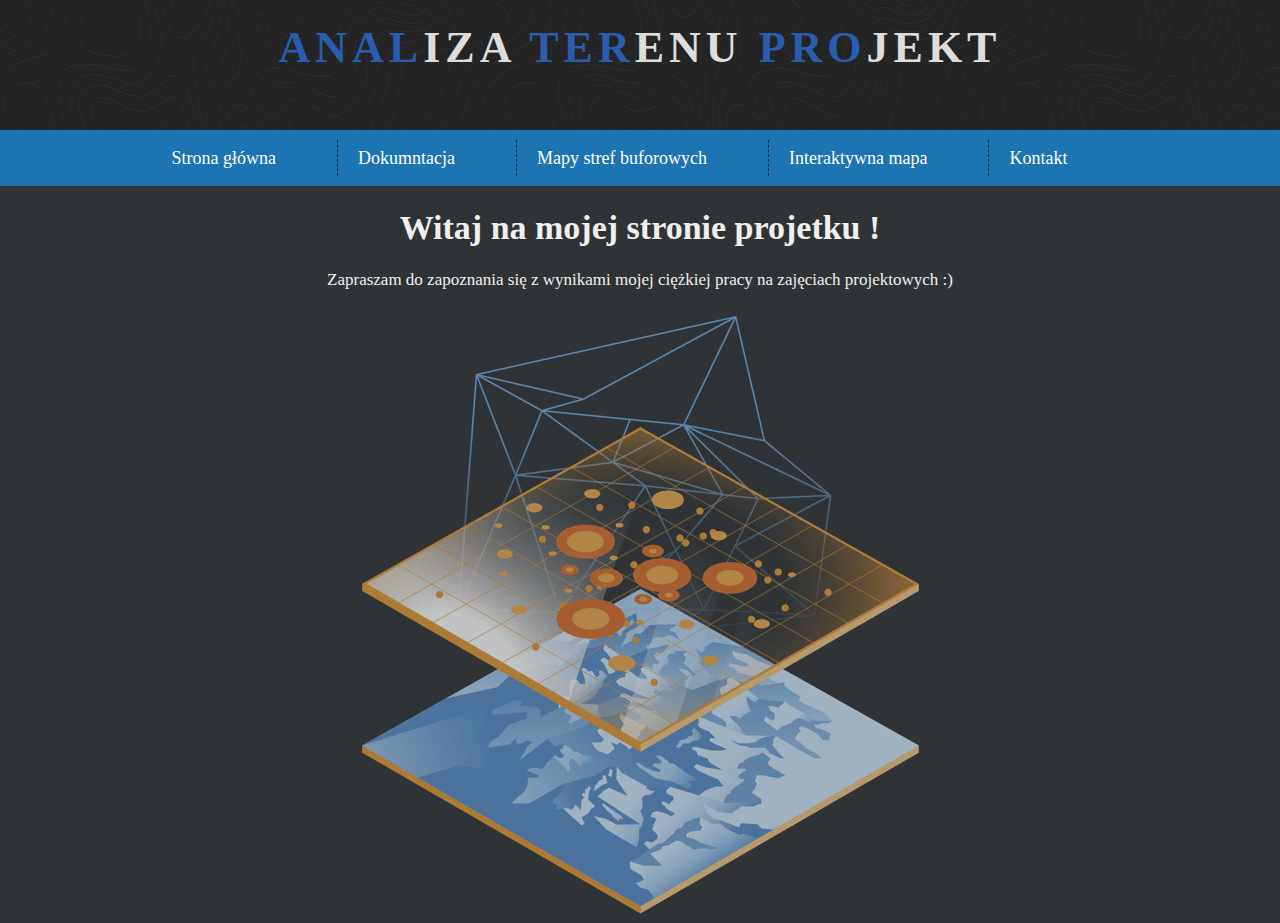
<file: index.html>
<DOCUMENT html>
    <html lang="pl">
        <head>
           <!--metadane identyfikacji-->
           
            <meta charset="utf-8">
            <meta name="description" content="Strona interenetowa na potrzeby realizacji projektu">
            <meta name="keywords" content="ATE, geodezja">
            <meta name="author" content="DS">
            <title> Analiza terenu projekt</title>
            <link rel="stylesheet" href="main.css">           
        </head>
        <body>
            <header>
               <div id="logotyp">
                    <h1 class="logo">
                    <span style="color:#2a5daf">ANAL</span>iza
                    <span style="color:#2a5daf">Ter</span>enu 
                    <span style="color:#2a5daf">pro</span>jekt
                    </h1>
               </div>
            </header>
            <nav>
                <ul class="menu">
                     <li><a href="/index.html">Strona główna</a><li>
                    <li><a href="/Dokumentacja/dokumentacja.html">Dokumntacja</a><li>
                    <li><a href="/Dokumentacja/strefy_buforowe.html">Mapy stref buforowych</a><li>
                     <li><a href="/map/map.html">Interaktywna mapa</a><li>
                    <li><a href="/Dokumentacja/kontakt.html">Kontakt</a><li>
                </ul>
            </nav>
            
            <div class="container">
                <header>
                    <h1>Witaj na mojej stronie projetku !</h1>
                    <p> Zapraszam do zapoznania się z wynikami mojej ciężkiej pracy na zajęciach projektowych :)</p>
                </header>
                <div class="subject">
                      <figure>
                       <a href="map/map.html">
                           <img src="img/analysis.png">
                       </a>
                    </figure>
                                 
                </div>
            </div>
        </body>
    </html>
</file>
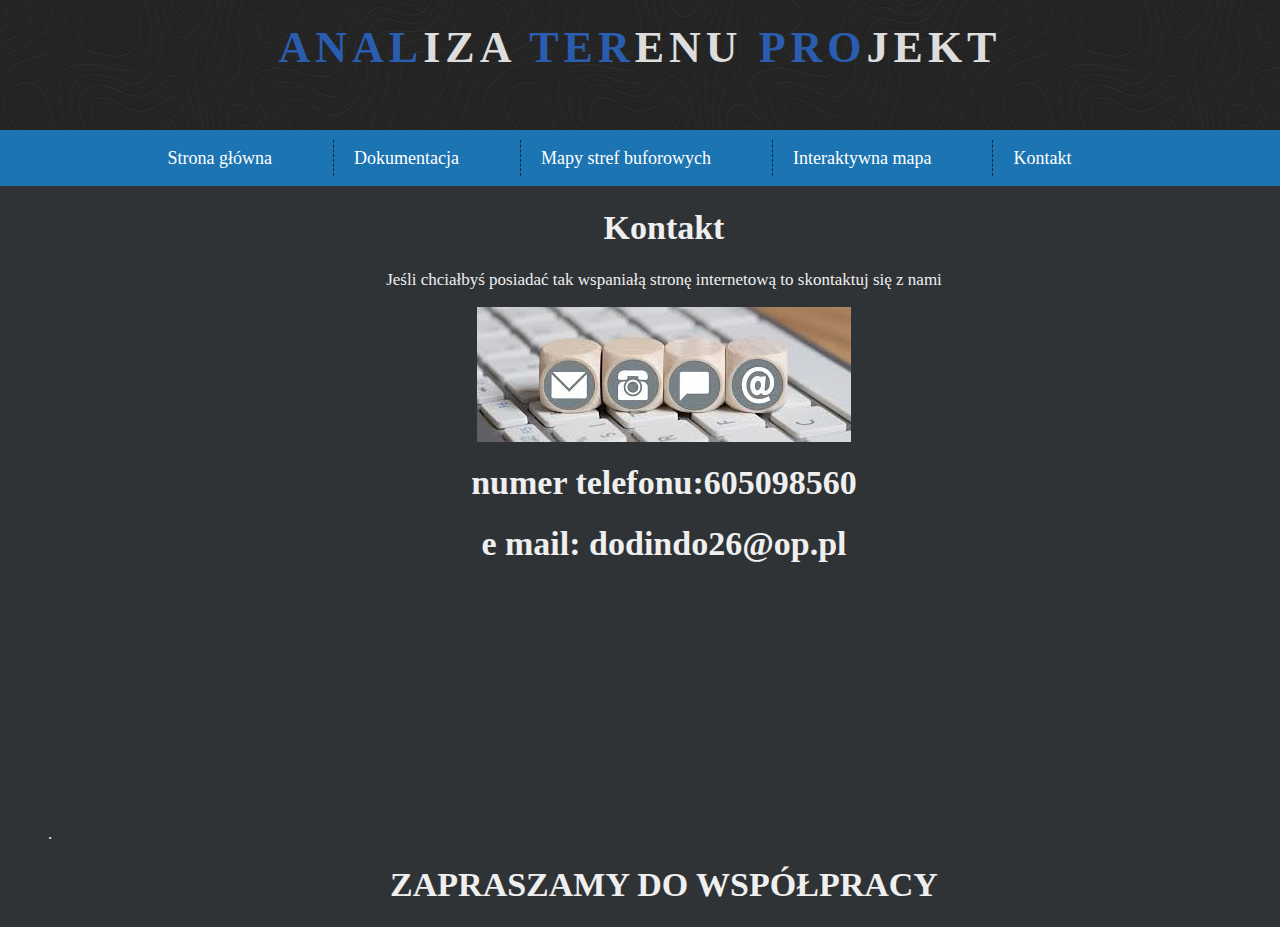
<file: kontakt.html>
<DOCUMENT html>
    <html lang="pl">
        <head>
           <!--metadane identyfikacji-->
           
            <meta charset="utf-8">
            <meta name="description" content="Strona interenetowa na potrzeby realizacji projektu">
            <meta name="keywords" content="ATE, geodezja">
            <meta name="author" content="DS">
            <title> Analiza terenu projekt</title>
            <link rel="stylesheet" href="../main.css">           
        </head>
        <body>
            <header>
               <div id="logotyp">
                    <h1 class="logo">
                    <span style="color:#2a5daf">ANAL</span>iza
                    <span style="color:#2a5daf">Ter</span>enu 
                    <span style="color:#2a5daf">pro</span>jekt
                    </h1>
               </div>
            </header>
            <nav>
                <ul class="menu">
                    <li><a href="../index.html">Strona główna</a><li>
                    <li><a href="../Dokumentacja/dokumentacja.html">Dokumentacja</a><li>
                    <li><a href="../Dokumentacja/strefy_buforowe.html">Mapy stref buforowych</a><li>
                     <li><a href="../map/map.html">Interaktywna mapa</a><li>
                    <li><a href="../Dokumentacja/kontakt.html">Kontakt</a><li>
                </ul>
            </nav>
            
            
            <div class="container">
                <div class="tekst">
                    <article>
                                            <article>
                        <header>
                            <center><h1>Kontakt</h1></center>
                            <center><p>

Jeśli chciałbyś posiadać tak wspaniałą stronę internetową to skontaktuj się z nami

                       
</p></center>
                            <div class="obrazek">
                    <center><img src="../kontakt.jpg"></center>
                        
                            <center><h1> numer telefonu:605098560 </h1>
                            <h1>e mail: dodindo26@op.pl </h1></center>
                        </header>
                        <p>

.
                        <header>
                          
                            <center><h1>
                                ZAPRASZAMY DO WSPÓŁPRACY
                            </h1></center>
                            
                        </header>
                      
            </div>
        </body>
    </html>
</file>
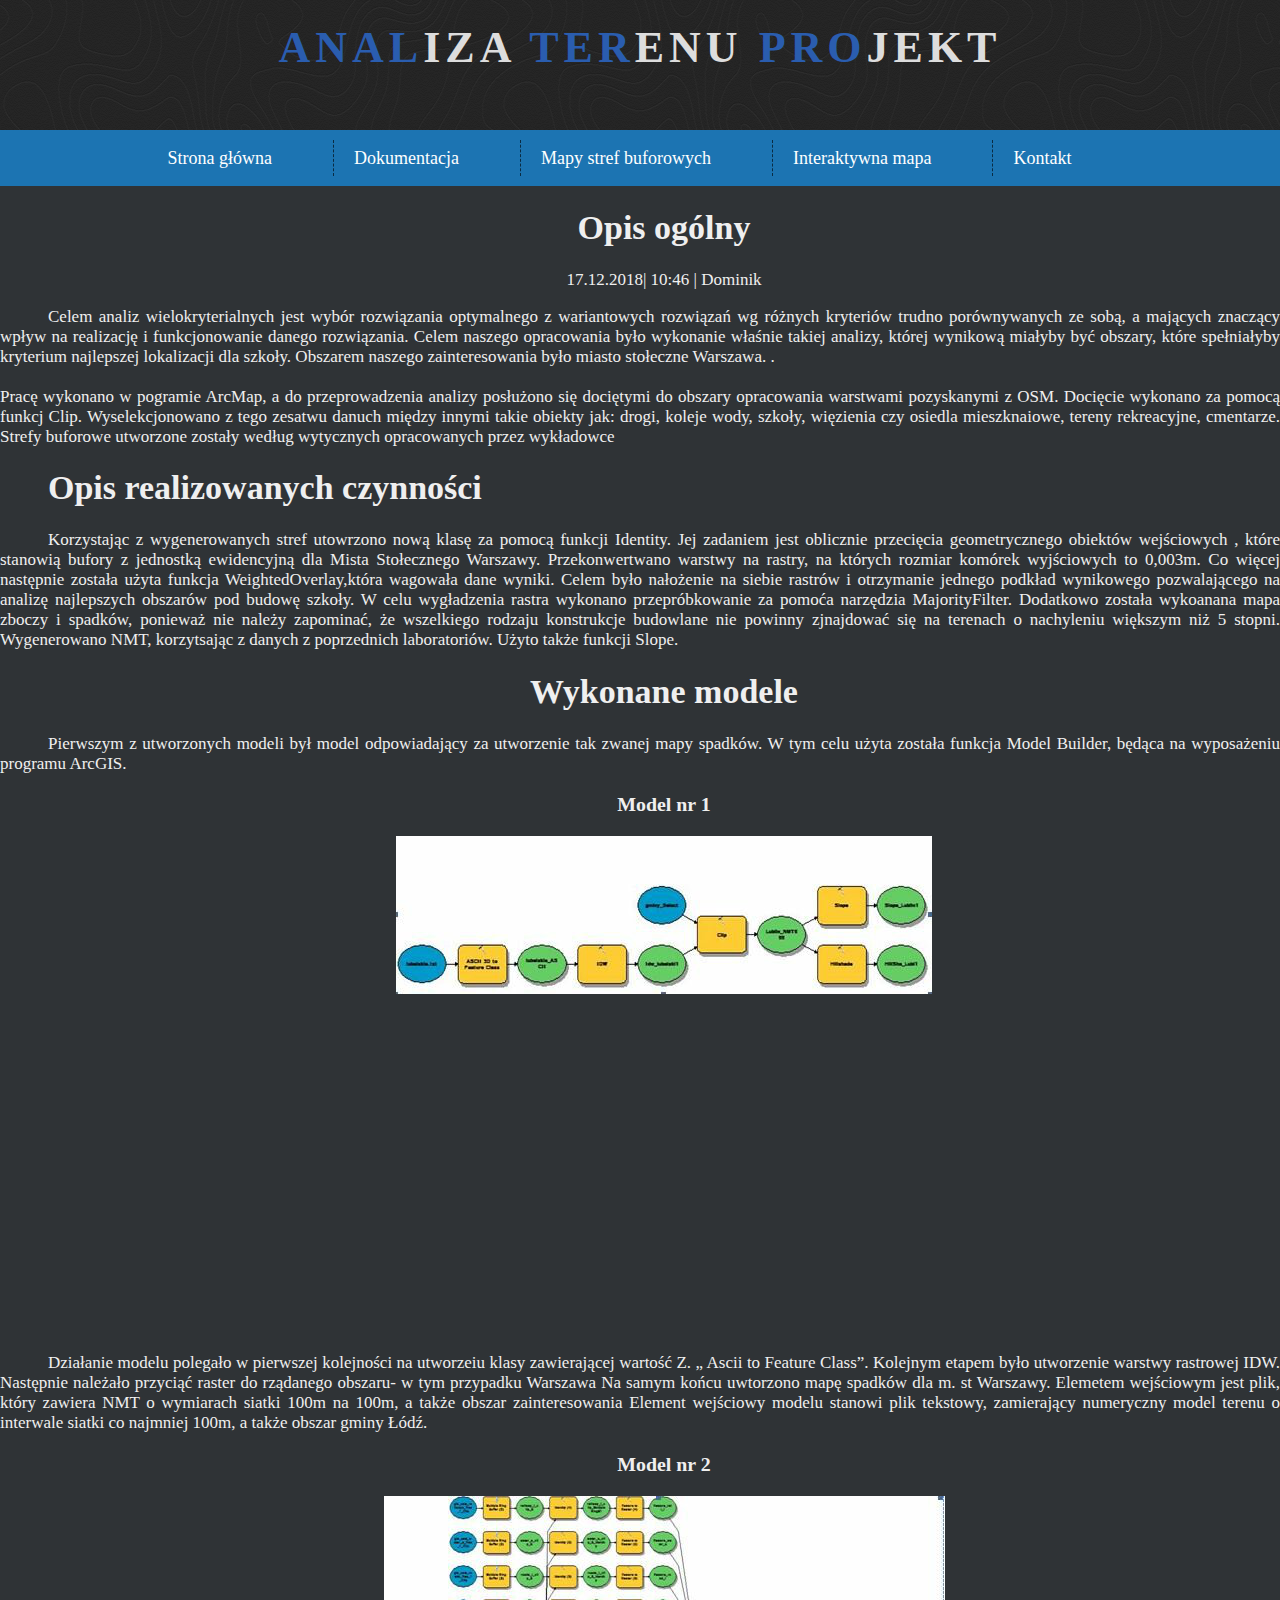
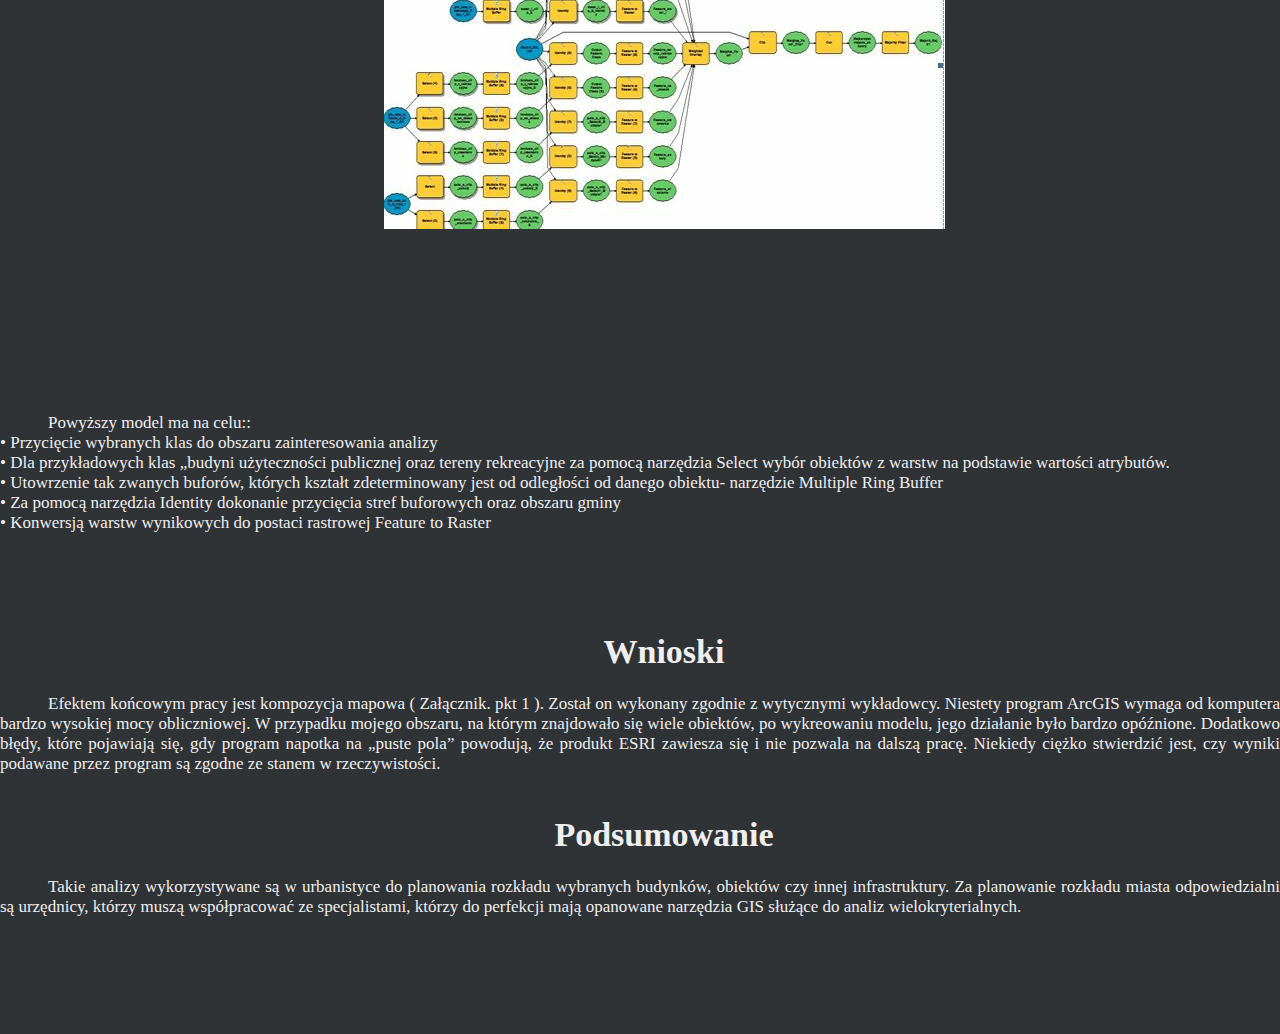
<file: Dokumentacja/dokumentacja.html>
<DOCUMENT html>
    <html lang="pl">
        <head>
           <!--metadane identyfikacji-->
           
            <meta charset="utf-8">
            <meta name="description" content="Strona interenetowa na potrzeby realizacji projektu">
            <meta name="keywords" content="ATE, geodezja">
            <meta name="author" content="DS">
            <title> Analiza terenu projekt</title>
            <link rel="stylesheet" href="../main.css">           
        </head>
        <body>
            <header>
               <div id="logotyp">
                    <h1 class="logo">
                    <span style="color:#2a5daf">ANAL</span>iza
                    <span style="color:#2a5daf">Ter</span>enu 
                    <span style="color:#2a5daf">pro</span>jekt
                    </h1>
               </div>
            </header>
            <nav>
                <ul class="menu">
                    <li><a href="../index.html">Strona główna</a><li>
                    <li><a href="/Dokumentacja/dokumentacja.html">Dokumentacja</a><li>
                    <li><a href="../Dokumentacja/strefy_buforowe.html">Mapy stref buforowych</a><li>
                    <li><a href="../map/map.html">Interaktywna mapa</a><li>
                    <li><a href="../Dokumentacja/kontakt.html">Kontakt</a><li>
                    
                </ul>
            </nav>
            
            
            <div class="container">
                <div class="tekst">
                    <article>
                                            <article>
                        <header>
                            <center><h1>Opis ogólny</h1>
                            <p>17.12.2018| 10:46 | Dominik </p></center>
                        </header>
                        <p>
Celem analiz wielokryterialnych jest wybór rozwiązania optymalnego z wariantowych 
rozwiązań wg różnych kryteriów trudno porównywanych ze sobą, a mających znaczący 
wpływ na realizację i funkcjonowanie danego rozwiązania.  Celem naszego opracowania było wykonanie właśnie takiej analizy, której wynikową miałyby być obszary, które spełniałyby kryterium najlepszej lokalizacji dla szkoły. Obszarem naszego zainteresowania było miasto stołeczne Warszawa. 
. 
                        </br></br>
                       
Pracę wykonano w pogramie ArcMap, a do przeprowadzenia analizy posłużono się dociętymi do obszary opracowania warstwami pozyskanymi z OSM. Docięcie wykonano za pomocą funkcj Clip. Wyselekcjonowano z tego zesatwu danuch między innymi takie obiekty jak: drogi, koleje wody, szkoły, więzienia czy osiedla mieszknaiowe, tereny rekreacyjne, cmentarze.



Strefy buforowe utworzone zostały według wytycznych opracowanych przez wykładowce
               
                        <header>
                          
                            <h1>
                                Opis realizowanych czynności
                            </h1>
                            
                        </header>
                        <p>

Korzystając z wygenerowanych stref utowrzono nową klasę za pomocą funkcji Identity. Jej zadaniem jest oblicznie przecięcia geometrycznego obiektów wejściowych , które stanowią bufory z jednostką ewidencyjną dla Mista Stołecznego Warszawy. Przekonwertwano warstwy na rastry, na których rozmiar komórek wyjściowych to 0,003m.
Co więcej następnie została użyta funkcja WeightedOverlay,która wagowała dane wyniki. Celem było nałożenie na siebie rastrów i otrzymanie jednego podkład wynikowego pozwalającego na analizę najlepszych obszarów pod budowę szkoły. W celu wygładzenia rastra wykonano przepróbkowanie za pomoća narzędzia MajorityFilter.

Dodatkowo została wykoanana mapa zboczy i spadków, ponieważ nie należy zapominać, że wszelkiego rodzaju konstrukcje budowlane nie powinny zjnajdować się na terenach o nachyleniu większym niż 5 stopni. Wygenerowano NMT, korzytsając z danych z poprzednich laboratoriów. Użyto także funkcji Slope.</p>

                        <header>
                            <center><h1>Wykonane modele</h1></center>
                        </header><p>
Pierwszym z utworzonych modeli był model odpowiadający za utworzenie tak zwanej mapy spadków. W tym celu użyta została funkcja Model Builder, będąca na wyposażeniu programu ArcGIS. 
                    </p>
                        <center>
                        <h3> Model nr 1</h3>
                        </center>       
                                  <div class="obrazek">
                    <center><img src="../img/model1.png"></center>
            </div>
            
                        <p>
 Działanie modelu polegało w pierwszej kolejności na utworzeiu klasy zawierającej wartość Z. „ Ascii to Feature Class”. Kolejnym etapem było utworzenie warstwy rastrowej IDW. Następnie należało przyciąć raster do rządanego obszaru- w tym przypadku Warszawa Na samym końcu uwtorzono mapę spadków dla m. st Warszawy. Elemetem wejściowym jest plik, który zawiera NMT o wymiarach siatki 100m na 100m, a także obszar zainteresowania
                            
Element wejściowy modelu stanowi plik tekstowy, zamierający numeryczny model terenu o interwale siatki co najmniej 100m, a także obszar gminy Łódź.
                        </p>
                        <center>
                        <h3> Model nr 2</h3>
                        </center>
                        </p>
                  <div class="obrazek">
                    <center><img src="../img/MODEL2%20(1).png"></center>
                   
            </div>
                        <p>
Powyższy model ma na celu::
                </br>             
•	  Przycięcie wybranych klas do obszaru zainteresowania analizy
 </br>
•	  Dla przykładowych klas „budyni użyteczności publicznej oraz tereny rekreacyjne za pomocą narzędzia Select wybór obiektów z warstw na podstawie wartości atrybutów.
 </br>
•       Utowrzenie tak zwanych buforów, których kształt zdeterminowany jest od odległości od danego obiektu- narzędzie Multiple Ring Buffer
 </br>
•	  Za pomocą narzędzia Identity dokonanie przycięcia stref buforowych oraz obszaru gminy
 </br>
•	  Konwersją warstw wynikowych do postaci rastrowej Feature to Raster
 </br> </br>
                        </p>
                       
</br></br>
                        <header>
                            <center><h1>Wnioski</h1></center>
                        </header>
<p>
Efektem końcowym pracy jest kompozycja mapowa ( Załącznik. pkt 1 ). Został on wykonany zgodnie z wytycznymi wykładowcy. Niestety program ArcGIS wymaga od komputera bardzo wysokiej mocy obliczniowej. W przypadku mojego obszaru, na którym znajdowało się wiele obiektów, po wykreowaniu modelu, jego działanie było bardzo opóźnione. Dodatkowo błędy, które pojawiają się, gdy program napotka na „puste pola” powodują, że produkt ESRI zawiesza się i nie pozwala na dalszą pracę. Niekiedy ciężko stwierdzić jest, czy wyniki podawane przez program są zgodne ze stanem w rzeczywistości.
</br></br>
</p>
                        <header>
                            <center><h1>Podsumowanie</h1></center>
                        </header>
<p>
Takie analizy wykorzystywane są w urbanistyce do planowania rozkładu wybranych budynków, obiektów czy innej infrastruktury. Za planowanie rozkładu miasta odpowiedzialni są urzędnicy, którzy muszą współpracować ze specjalistami, którzy do perfekcji mają opanowane narzędzia GIS służące do analiz wielokryterialnych.
</br></br></br></br></br></br>    
</p>
            </div>
        </body>
    </html>
</file>
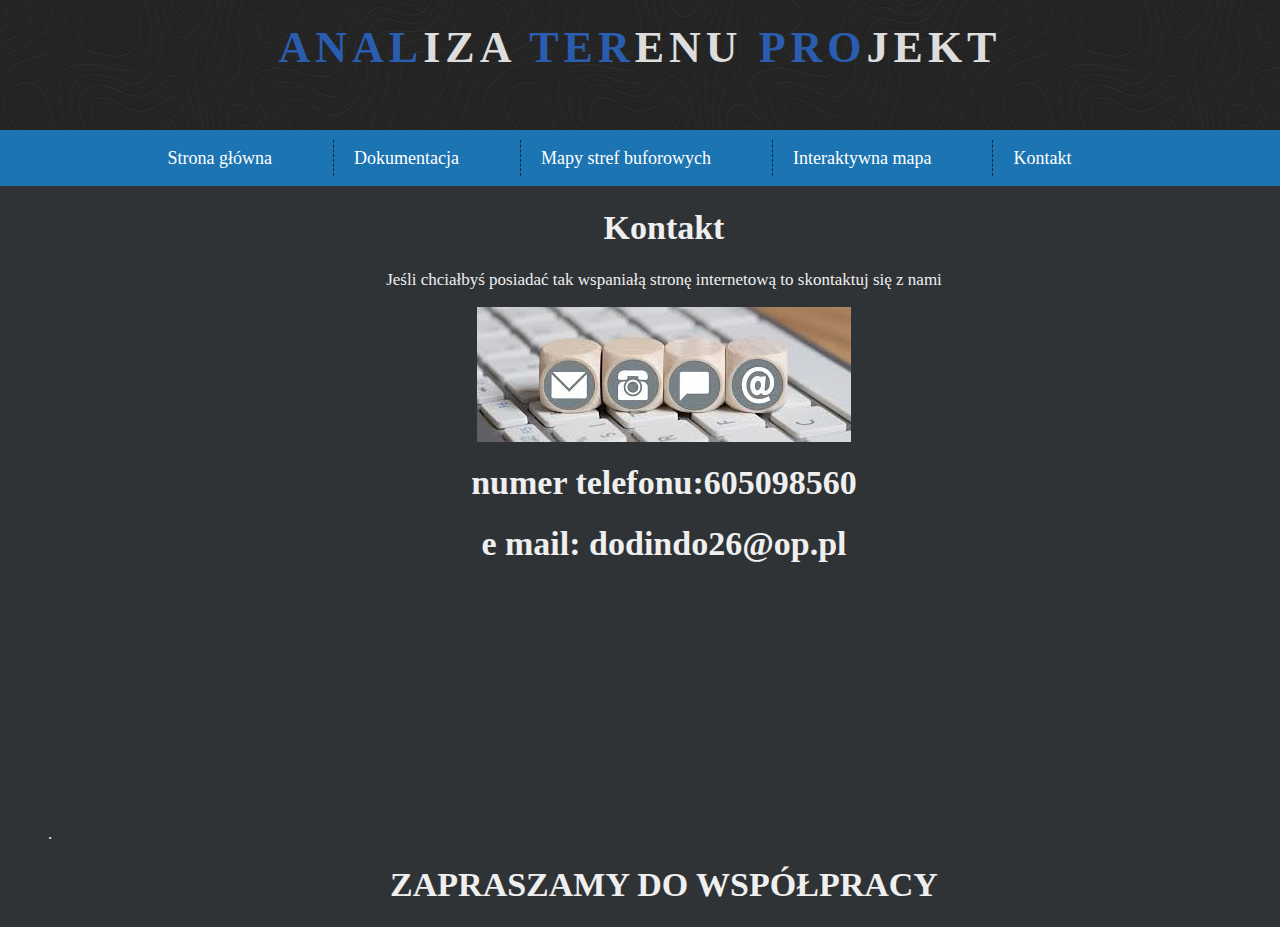
<file: Dokumentacja/kontakt.html>
<DOCUMENT html>
    <html lang="pl">
        <head>
           <!--metadane identyfikacji-->
           
            <meta charset="utf-8">
            <meta name="description" content="Strona interenetowa na potrzeby realizacji projektu">
            <meta name="keywords" content="ATE, geodezja">
            <meta name="author" content="DS">
            <title> Analiza terenu projekt</title>
            <link rel="stylesheet" href="../main.css">           
        </head>
        <body>
            <header>
               <div id="logotyp">
                    <h1 class="logo">
                    <span style="color:#2a5daf">ANAL</span>iza
                    <span style="color:#2a5daf">Ter</span>enu 
                    <span style="color:#2a5daf">pro</span>jekt
                    </h1>
               </div>
            </header>
            <nav>
                <ul class="menu">
                    <li><a href="../index.html">Strona główna</a><li>
                    <li><a href="../Dokumentacja/dokumentacja.html">Dokumentacja</a><li>
                    <li><a href="../Dokumentacja/strefy_buforowe.html">Mapy stref buforowych</a><li>
                     <li><a href="../map/map.html">Interaktywna mapa</a><li>
                    <li><a href="../Dokumentacja/kontakt.html">Kontakt</a><li>
                </ul>
            </nav>
            
            
            <div class="container">
                <div class="tekst">
                    <article>
                                            <article>
                        <header>
                            <center><h1>Kontakt</h1></center>
                            <center><p>

Jeśli chciałbyś posiadać tak wspaniałą stronę internetową to skontaktuj się z nami

                       
</p></center>
                            <div class="obrazek">
                    <center><img src="../kontakt.jpg"></center>
                        
                            <center><h1> numer telefonu:605098560 </h1>
                            <h1>e mail: dodindo26@op.pl </h1></center>
                        </header>
                        <p>

.
                        <header>
                          
                            <center><h1>
                                ZAPRASZAMY DO WSPÓŁPRACY
                            </h1></center>
                            
                        </header>
                      
            </div>
        </body>
    </html>
</file>
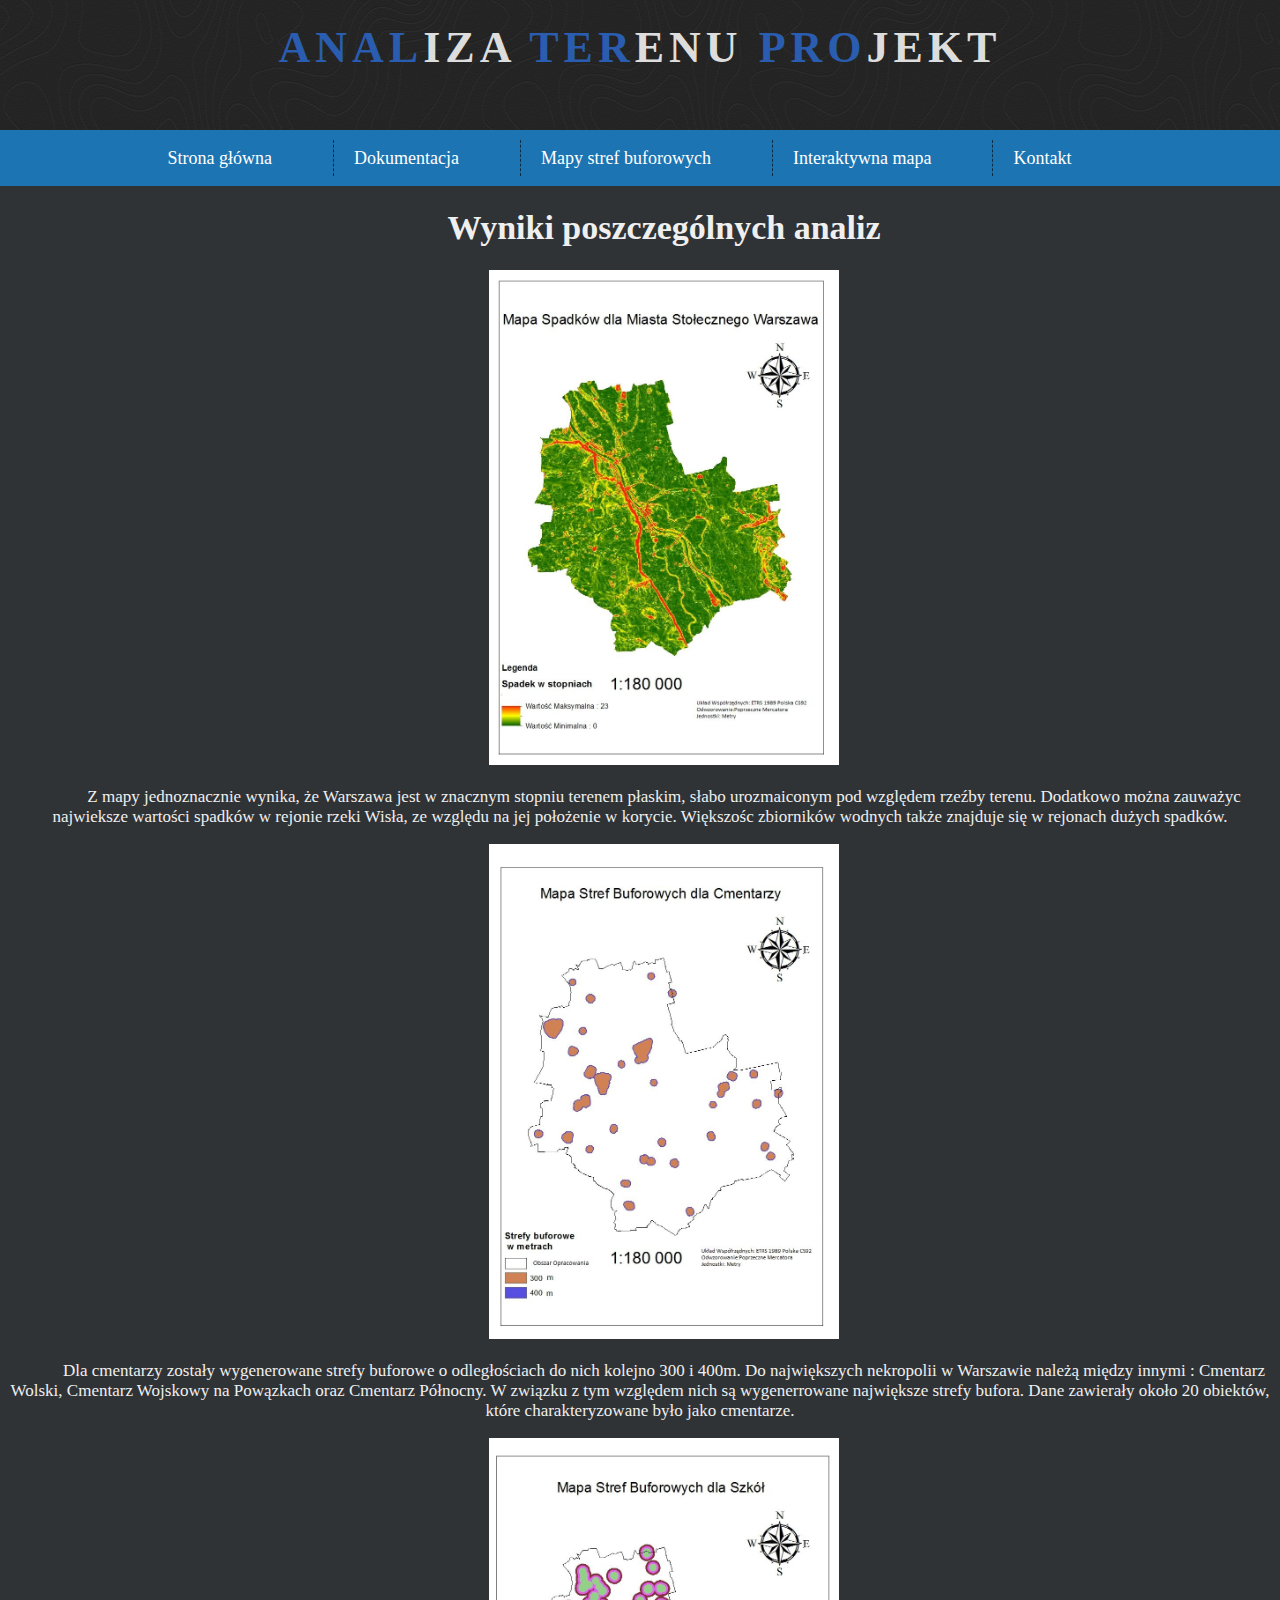
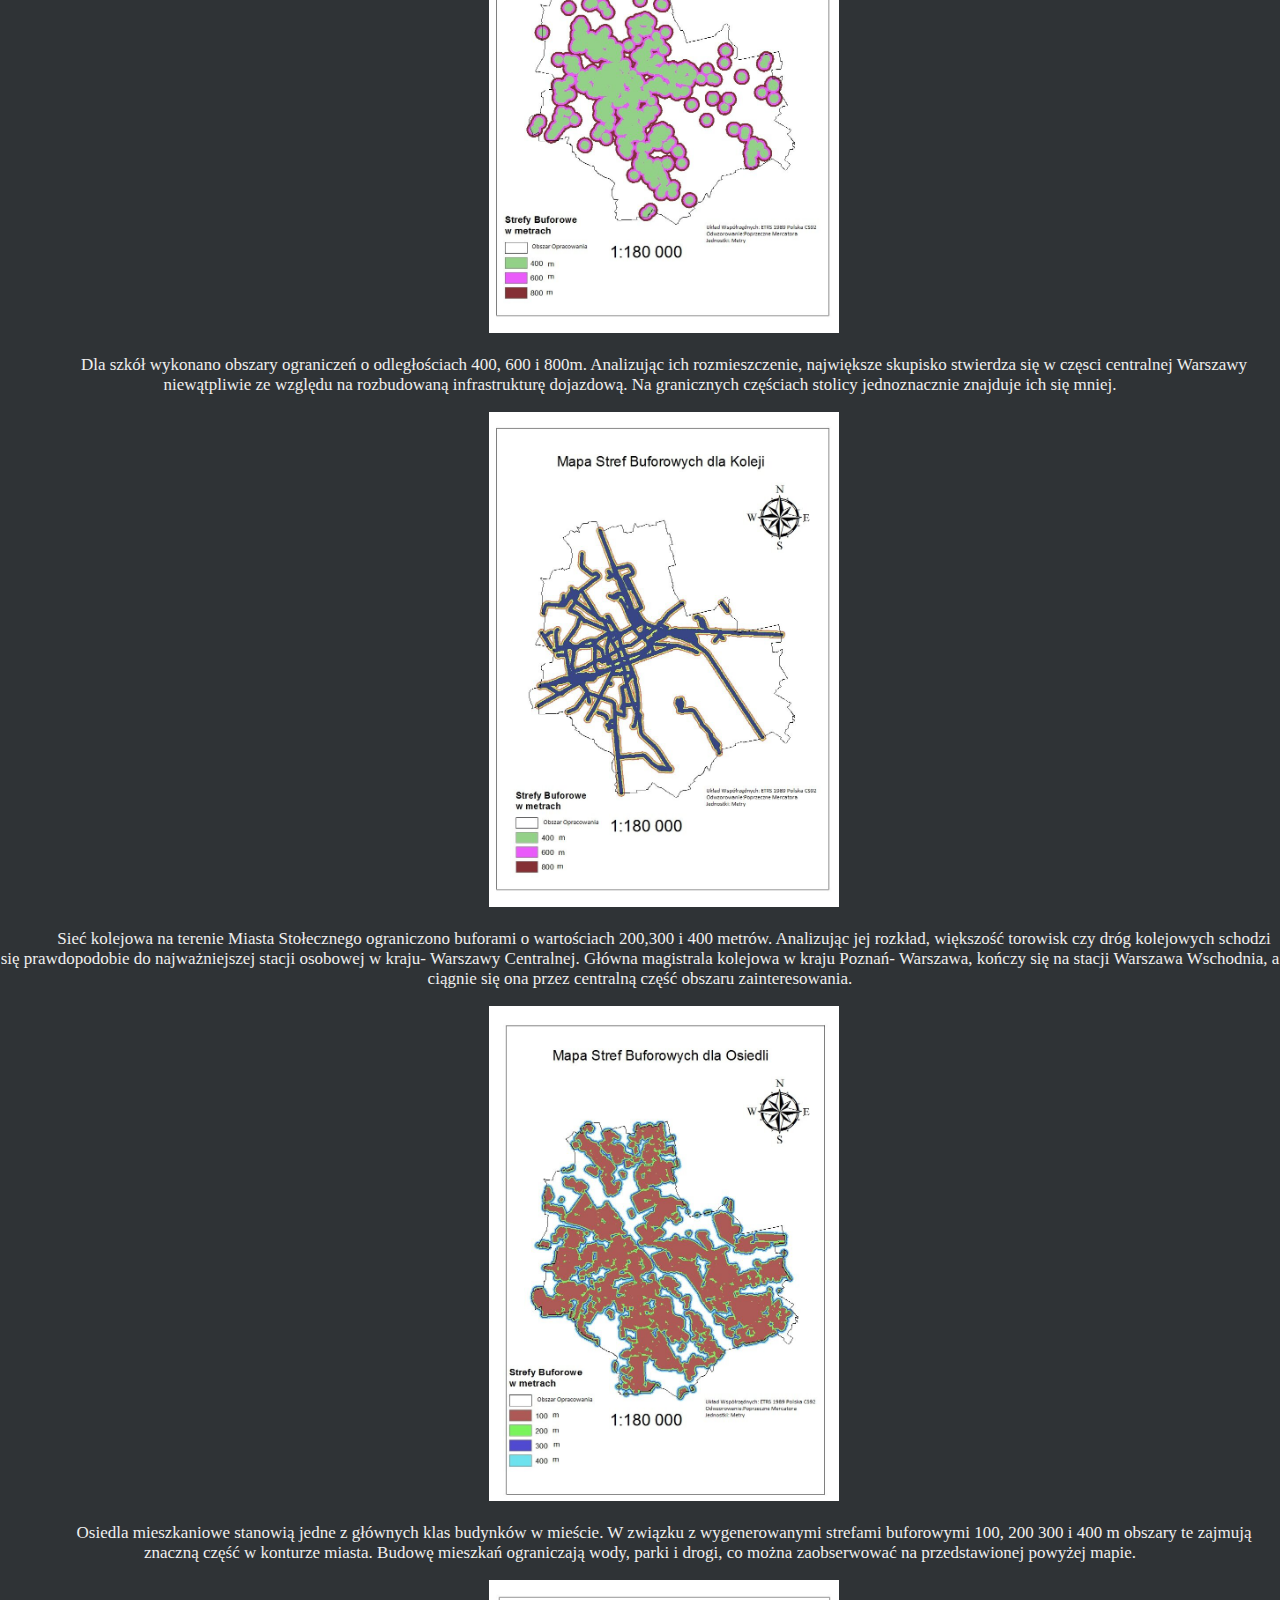
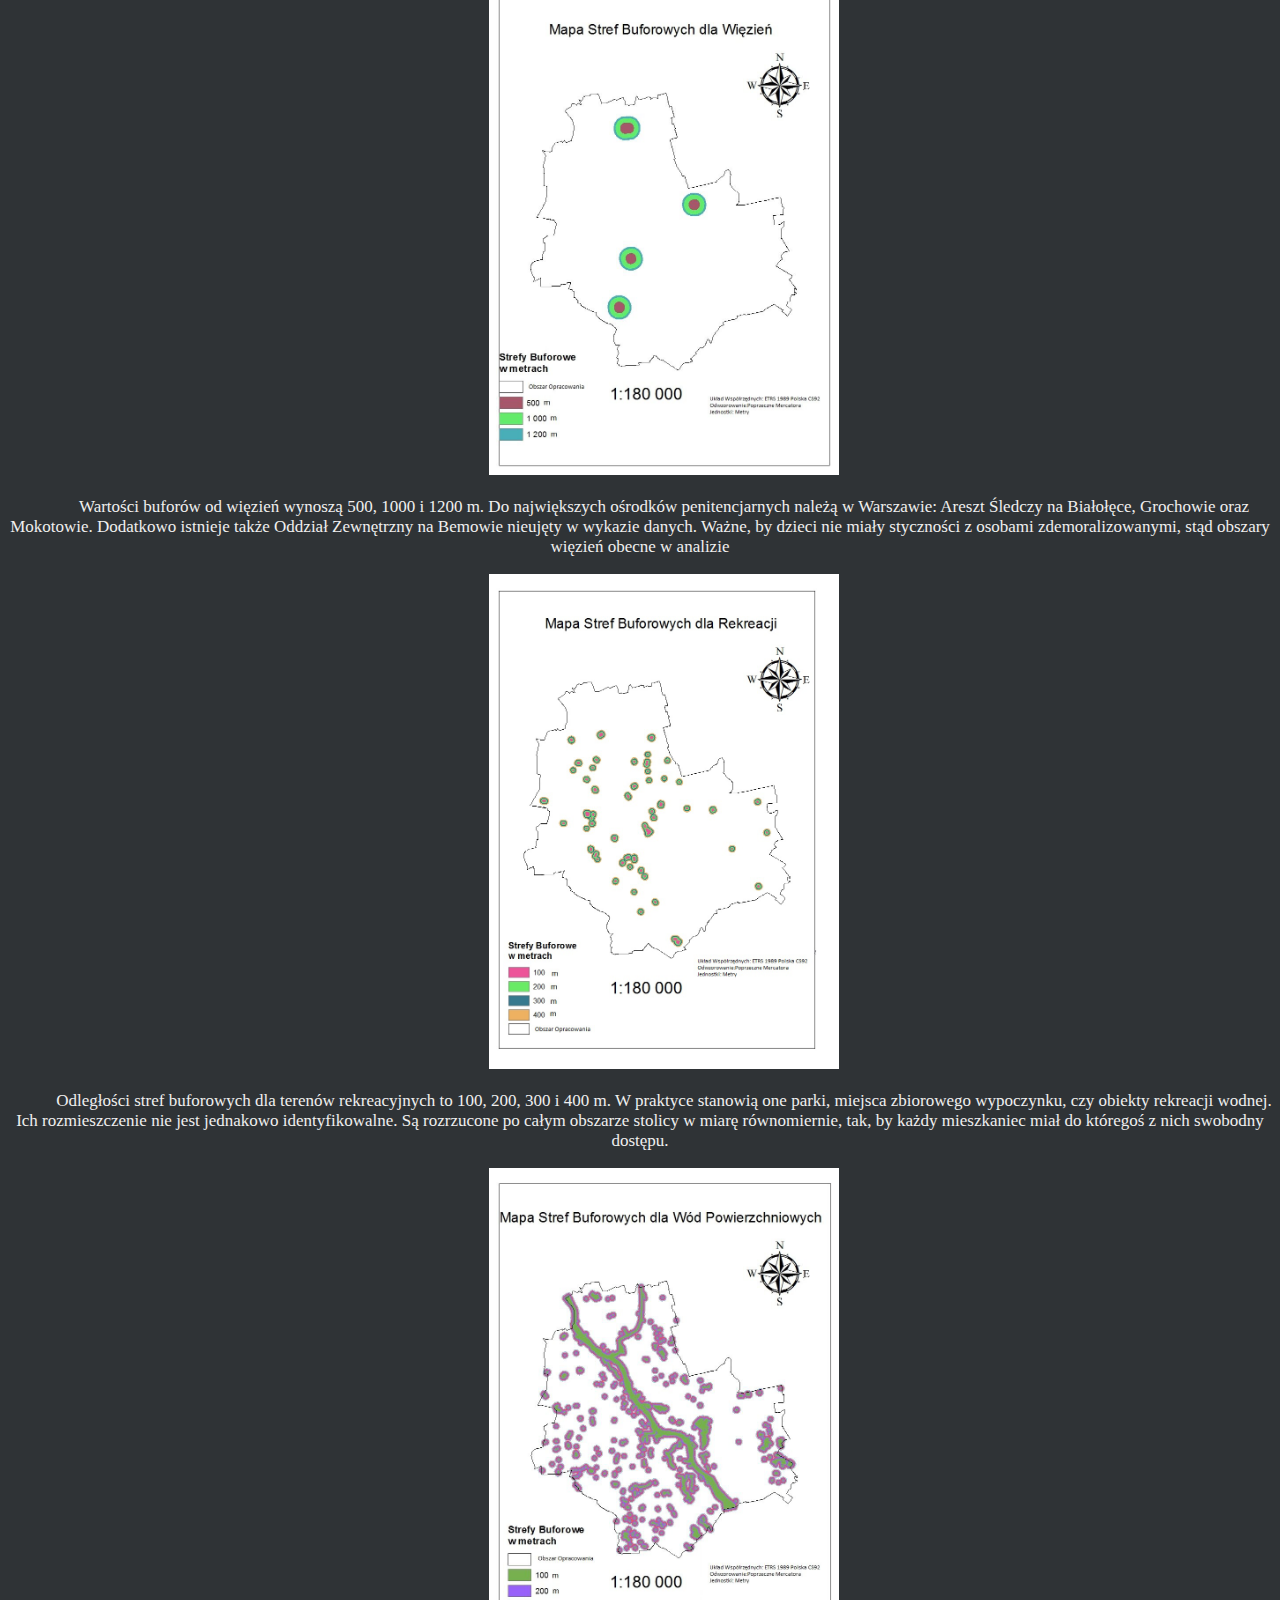
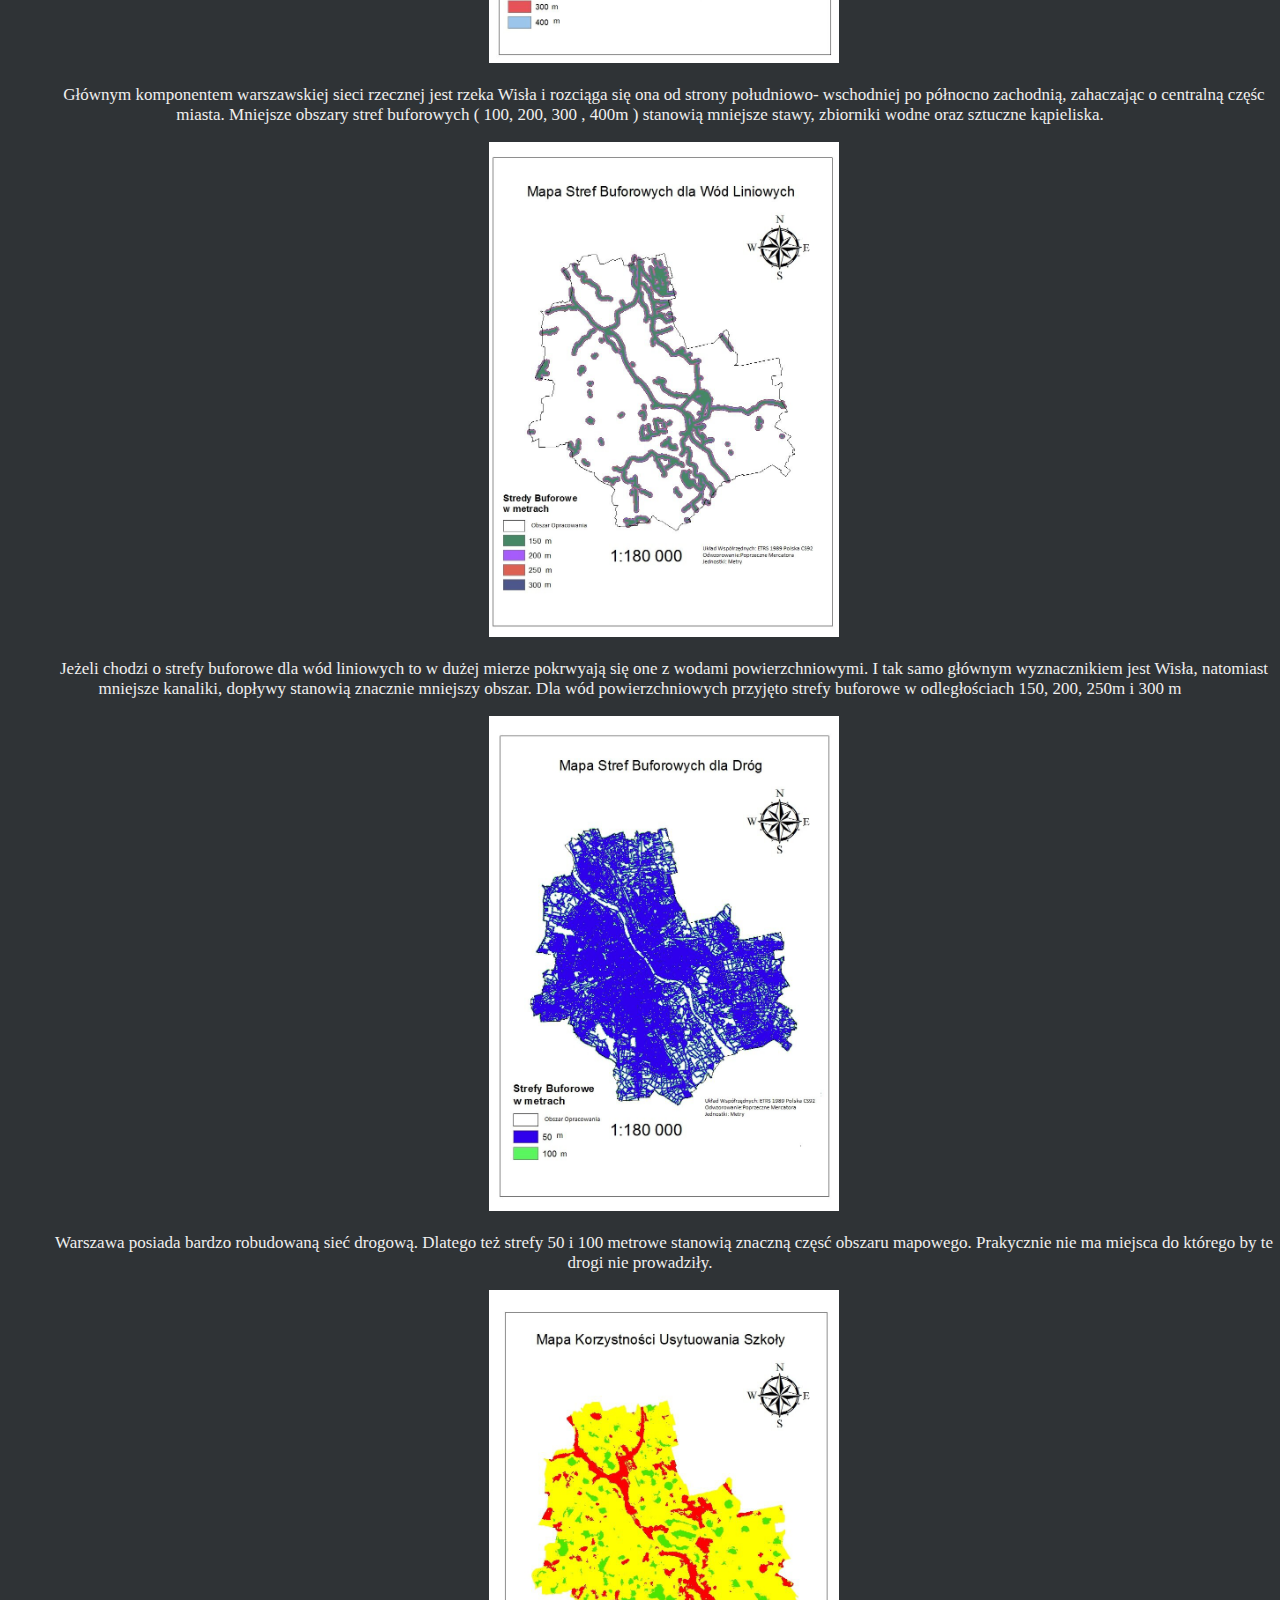
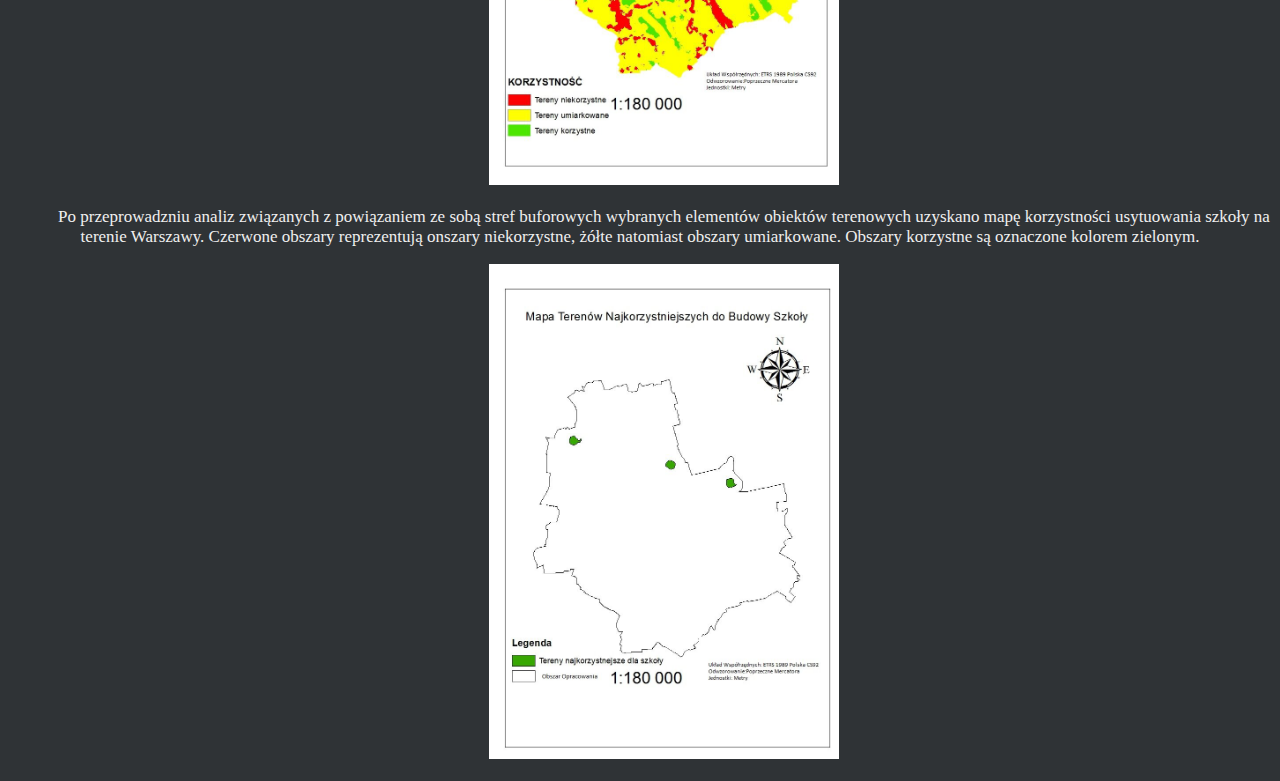
<file: Dokumentacja/strefy_buforowe.html>
<DOCUMENT html>
    <html lang="pl">
        <head>
           <!--metadane identyfikacji-->
           
            <meta charset="utf-8">
            <meta name="description" content="Strona interenetowa na potrzeby realizacji projektu">
            <meta name="keywords" content="ATE, geodezja">
            <meta name="author" content="DS">
            <title> Analiza terenu projekt</title>
            <link rel="stylesheet" href="../main.css">           
        </head>
        <body>
            <header>
               <div id="logotyp">
                    <h1 class="logo">
                    <span style="color:#2a5daf">ANAL</span>iza
                    <span style="color:#2a5daf">Ter</span>enu 
                    <span style="color:#2a5daf">pro</span>jekt
                    </h1>
               </div>
            </header>
            <nav>
                <ul class="menu">
                    <li><a href="../index.html">Strona główna</a><li>
                    <li><a href="../Dokumentacja/dokumentacja.html">Dokumentacja</a><li>
                    <li><a href="../Dokumentacja/strefy_buforowe.html">Mapy stref buforowych</a><li>
                     <li><a href="../map/map.html">Interaktywna mapa</a><li>
                    <li><a href="../Dokumentacja/kontakt.html">Kontakt</a><li>
                </ul>
            </nav>
            
            
            <div class="container">
                <div class="tekst">
                    <article>
                                            <article>
                        <header>
                            <center><h1>Wyniki poszczególnych analiz</h1></center>
                            
                        </header>
                       
                        
                <div class="obrazek">
                    <center><img src="../img/SPADKI.png" style="width:50%"></center>
                </div>
<center><p>
 Z mapy jednoznacznie wynika, że Warszawa jest w znacznym stopniu terenem płaskim, słabo urozmaiconym pod względem rzeźby terenu. Dodatkowo można zauważyc najwieksze wartości spadków w rejonie rzeki Wisła, ze względu na jej położenie w korycie. Większośc zbiorników wodnych także znajduje się w rejonach dużych spadków.
 </p></center>
                <div class="obrazek">
                    <center><img src="../img/CMENTARZE.png" style="width:50%"></center>
                </div>
<center><p>
Dla cmentarzy zostały wygenerowane strefy buforowe o odległościach do nich kolejno 300 i 400m.  Do największych nekropolii w Warszawie należą między innymi : Cmentarz Wolski, Cmentarz Wojskowy na Powązkach oraz Cmentarz Północny. W związku z tym względem nich są wygenerrowane największe strefy bufora. Dane zawierały około 20 obiektów, które charakteryzowane było jako cmentarze.   
</p></center>
                <div class="obrazek">
                    <center><img src="../img/Szko%C5%82y.png" style="width:50%"></center>
                </div>
<p><center>
Dla szkół wykonano obszary ograniczeń o odległościach 400, 600 i 800m. Analizując ich rozmieszczenie, największe skupisko stwierdza się w częsci centralnej Warszawy niewątpliwie  ze względu na rozbudowaną infrastrukturę dojazdową. Na granicznych częściach stolicy jednoznacznie znajduje ich się mniej.
</center></p>
                <div class="obrazek">
                    <center><img src="../img/Kolej.png" style="width:50%"><center>
                </div>
<center><p>
 Sieć kolejowa na terenie Miasta Stołecznego ograniczono buforami o wartościach 200,300 i 400 metrów. Analizując jej rozkład, większość torowisk czy dróg kolejowych schodzi się prawdopodobie do najważniejszej stacji osobowej w kraju- Warszawy Centralnej. Główna magistrala kolejowa w kraju Poznań- Warszawa, kończy się na stacji Warszawa Wschodnia, a ciągnie się ona przez centralną część obszaru zainteresowania.
</center></p>
                <div class="obrazek">
                    <center><img src="../img/Osiedla.png" style="width:50%"></center>
                </div>
<center><p>
Osiedla mieszkaniowe stanowią jedne z głównych klas budynków w mieście. W związku z wygenerowanymi strefami buforowymi 100, 200 300 i 400 m obszary te zajmują znaczną część w konturze miasta.  Budowę mieszkań ograniczają wody, parki i drogi, co można zaobserwować na przedstawionej powyżej mapie.
</center></p>
                <div class="obrazek">
                    <center><img src="../img/Wiezienia.png" style="width:50%"></center>
                </div>
<p><center>
Wartości buforów od więzień wynoszą 500, 1000 i 1200 m. Do największych ośrodków penitencjarnych należą w Warszawie: Areszt Śledczy na Białołęce, Grochowie oraz Mokotowie. Dodatkowo istnieje także Oddział Zewnętrzny na Bemowie nieujęty w wykazie danych. Ważne, by dzieci nie miały styczności z osobami zdemoralizowanymi, stąd obszary więzień obecne w analizie
</center></p>
                <div class="obrazek">
                    <center><img src="../img/Rekreacja.png" style="width:50%"></center>
                </div>
<p><center>
Odległości stref buforowych dla terenów rekreacyjnych to 100, 200, 300 i 400 m. W praktyce stanowią one parki, miejsca zbiorowego wypoczynku, czy obiekty rekreacji wodnej. Ich rozmieszczenie nie jest jednakowo identyfikowalne. Są rozrzucone po całym obszarze stolicy w miarę równomiernie, tak, by każdy mieszkaniec miał do któregoś z nich swobodny dostępu.
</center></p>
                <div class="obrazek">
                    <center><img src="../img/Wody%20pow.png" style="width:50%"><center>
                </div>
<center><p>
Głównym komponentem warszawskiej sieci rzecznej jest rzeka Wisła i rozciąga się ona od strony południowo- wschodniej po północno zachodnią, zahaczając o centralną częśc miasta. Mniejsze obszary stref buforowych ( 100, 200, 300 , 400m ) stanowią mniejsze stawy, zbiorniki wodne oraz sztuczne kąpieliska.
</p></center>
                <div class="obrazek">
                    <center><img src="../img/WODY%20LINIOW.png" style="width:50%"></center>
                </div>
<center><p>
Jeżeli chodzi o strefy buforowe dla wód liniowych to w dużej mierze pokrwyają się one z wodami powierzchniowymi. I tak samo głównym wyznacznikiem jest Wisła, natomiast mniejsze kanaliki, dopływy stanowią znacznie mniejszy obszar. Dla wód powierzchniowych przyjęto strefy buforowe w odległościach 150, 200, 250m i 300 m
</p></center>
                <div class="obrazek">
                    <center><img src="../img/drogi.png" style="width:50%"></center>
                </div>
<center><p>
Warszawa posiada bardzo robudowaną sieć drogową. Dlatego też strefy 50 i 100 metrowe stanowią znaczną częsć obszaru mapowego. Prakycznie nie ma miejsca do którego by te drogi nie prowadziły.
 
</center></p>
                       
                <div class="obrazek">
                    <center><img src="../img/korzyst.png" style="width:50%"></center>
                </div>
<center><p>
Po przeprowadzniu analiz związanych z powiązaniem ze sobą stref buforowych wybranych elementów obiektów terenowych uzyskano mapę korzystności usytuowania szkoły na terenie Warszawy. Czerwone obszary reprezentują onszary niekorzystne, żółte natomiast obszary umiarkowane. Obszary korzystne są oznaczone kolorem zielonym.
</p></center>
                <div class="obrazek">
                    <center><img src="../img/najkorzyst.png" style="width:50%"></center>
                </div>
                       
   
</p>
            </div>
        </body>
    </html>
</file>
<file: main.css>
body
{
    background-color: #2f3336;
    color: #efefef;
    margin:0;
    font-size: 17px;
}

h1.logo
{
    font-size:44px;
    font-weight: 700;
    color:#ddd;
    text-align: center;
    text-transform: uppercase;
    letter-spacing: 5px;
    margin-top: 0px;
    margin-bottom: 0px;
    line-height: 6rem;
	min-height: 130px;
}

#logotyp
{
    background-image: url("img/cartographer.png");
    min-height: 10vh;
}

nav
{
    background-color: #1c74b2;
    text-align: center;
}

.menu
{
    list-style-type:none;
    margin:0px;
    padding:10px;
    font-size:18px;
    min-height: 30px;
    line-height: 200%;
}

.menu > li
{
    display:inline-flex;
    padding-left: 20px;
    padding-right: 20px;
    border-left:1px dashed #0a2b42;
}
.menu > li:first-child
{
    border-left: none;
}

.menu a
{
    color:#fff;
    text-decoration: none;
}
.menu a:hover
{
    color:#0a2b42;
}

.container
{
	text-align: center;
}

.subject
{
	display: inline-flex;
	justify-content: center;
}

img
{
    max-width: 70vw;
	height:auto;
	
}

.subject a
{
    opacity: 0.7;
}

.subject a:hover
{
    opacity: 1;
}

figure
{ 
    margin: 8px;
    
}

#mymap
{
	height: 70vh;
	width:auto;
}
.tekst {text-align : justify;
    text-indent: 3rem;
    margin-left:2 rem;
    margin-right: 2 rem;

    
}

.obrazek
{
margin:auto;
    text-align: center;
justify-content: center;
width:700px;
height:500px;
}
</file>
